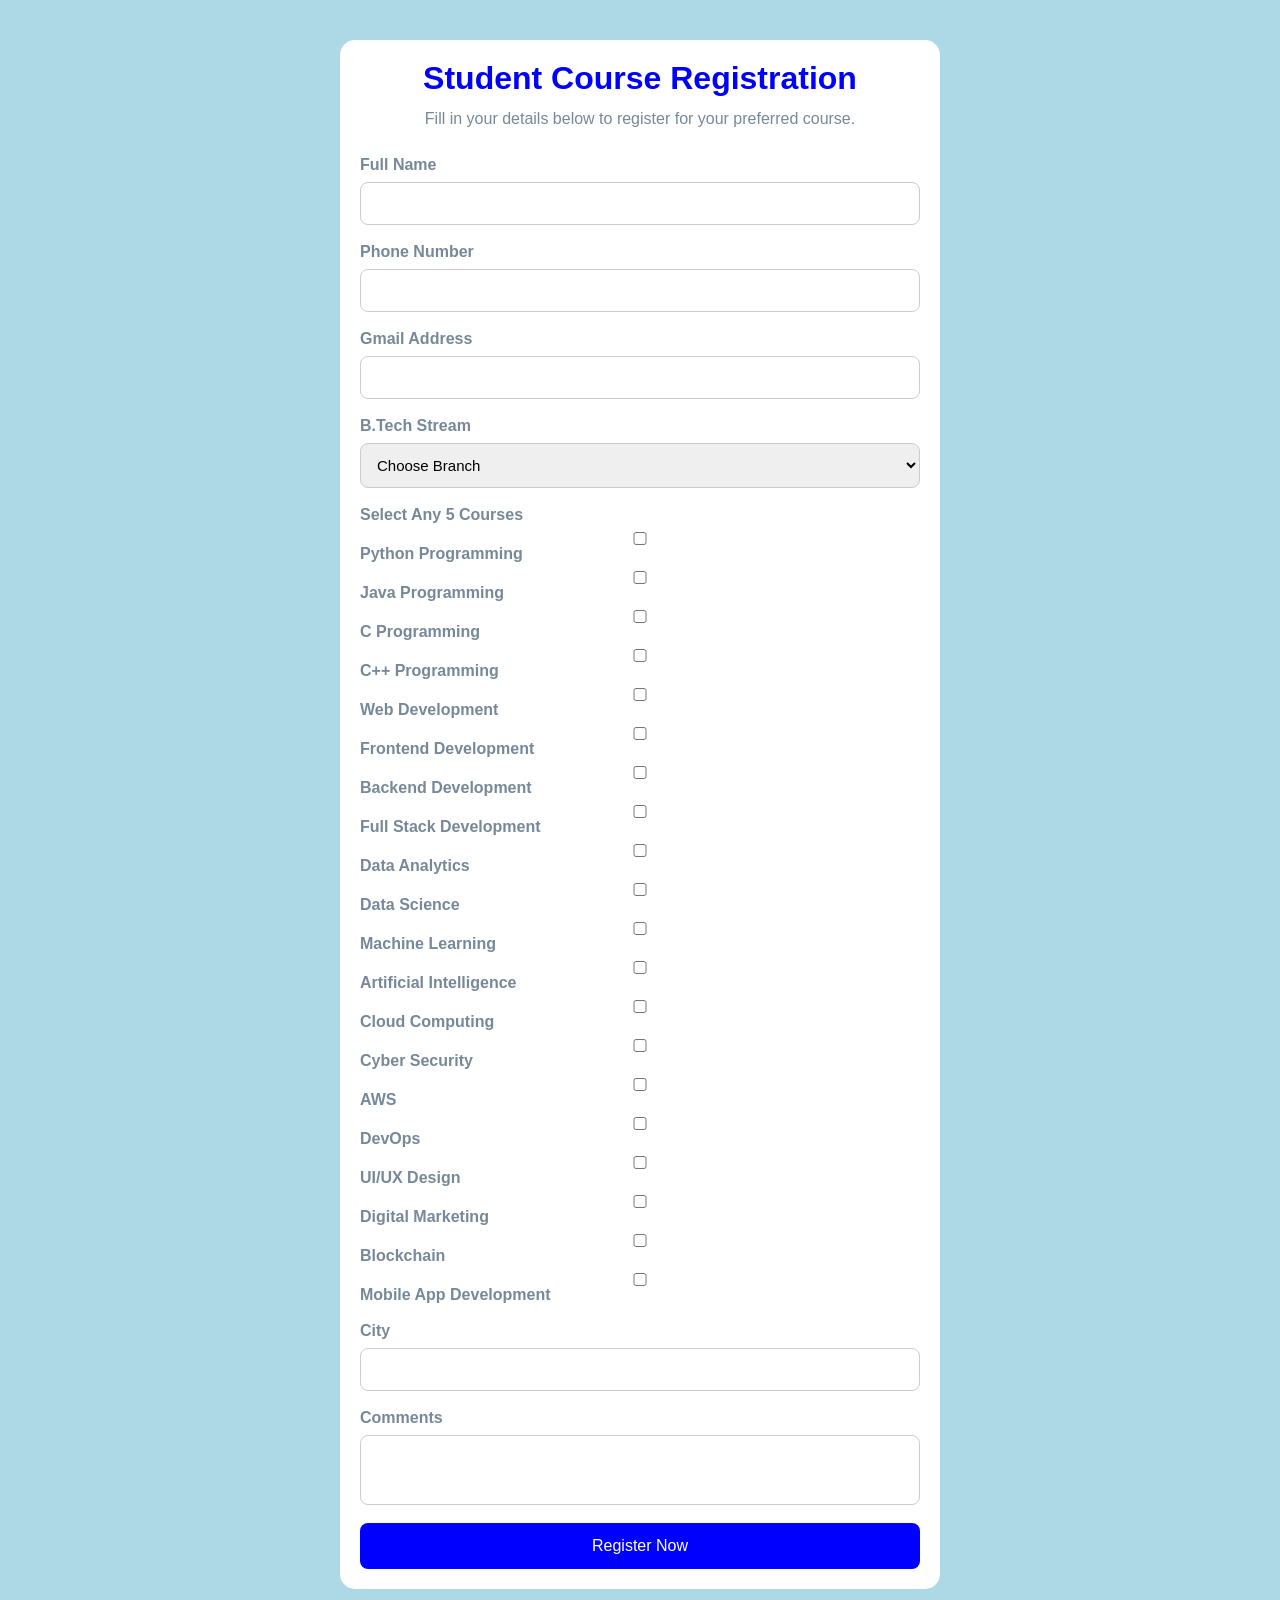
<file: index.html>
<!DOCYTPE html>
    <html>

    <head>
        <meta charset="UTF-8">
        <meta name="viewport" content="width=device-width, initial-scale=1.0">
        <title>Box model</title>

        <link rel="stylesheet" href="./style.css">
    </head>

    <body>
        <div class="card">

            <h1>Student Course Registration</h1>

            <p class="subtitle">
                Fill in your details below to register for your preferred course.
            </p>

            <form>

                <div class="input-group">
                    <label>Full Name</label>
                    <input type="text" id="name">
                </div>

                <div class="input-group">
                    <label>Phone Number</label>
                    <input type="tel" id="phone">
                </div>

                <div class="input-group">
                    <label>Gmail Address</label>
                    <input type="email" id="gmail">
                </div>

                <div class="input-group">
                    <label>B.Tech Stream</label>
                    <select id="branch">
                        <option value="">Choose Branch</option>
                        <option>CSE</option>
                        <option>IT</option>
                        <option>ECE</option>
                        <option>MECH</option>
                    </select>
                </div>

                <div class="input-group">
                    <label>Select Any 5 Courses</label>

                    <div class="course-list">
                        <label><input type="checkbox" name="course" value="Python Programming"> Python
                            Programming</label>
                        <label><input type="checkbox" name="course" value="Java Programming"> Java Programming</label>
                        <label><input type="checkbox" name="course" value="C Programming"> C Programming</label>
                        <label><input type="checkbox" name="course" value="C++ Programming"> C++ Programming</label>
                        <label><input type="checkbox" name="course" value="Web Development"> Web Development</label>
                        <label><input type="checkbox" name="course" value="Frontend Development"> Frontend
                            Development</label>
                        <label><input type="checkbox" name="course" value="Backend Development"> Backend
                            Development</label>
                        <label><input type="checkbox" name="course" value="Full Stack Development"> Full Stack
                            Development</label>
                        <label><input type="checkbox" name="course" value="Data Analytics"> Data Analytics</label>
                        <label><input type="checkbox" name="course" value="Data Science"> Data Science</label>
                        <label><input type="checkbox" name="course" value="Machine Learning"> Machine Learning</label>
                        <label><input type="checkbox" name="course" value="Artificial Intelligence"> Artificial
                            Intelligence</label>
                        <label><input type="checkbox" name="course" value="Cloud Computing"> Cloud Computing</label>
                        <label><input type="checkbox" name="course" value="Cyber Security"> Cyber Security</label>
                        <label><input type="checkbox" name="course" value="AWS"> AWS</label>
                        <label><input type="checkbox" name="course" value="DevOps"> DevOps</label>
                        <label><input type="checkbox" name="course" value="UI/UX Design"> UI/UX Design</label>
                        <label><input type="checkbox" name="course" value="Digital Marketing"> Digital Marketing</label>
                        <label><input type="checkbox" name="course" value="Blockchain"> Blockchain</label>
                        <label><input type="checkbox" name="course" value="Mobile App Development"> Mobile App
                            Development</label>
                    </div>
                </div>

                <div class="input-group">
                    <label>City</label>
                    <input type="text" id="city">
                </div>

                <div class="input-group">
                    <label>Comments</label>
                    <textarea id="comments"></textarea>
                </div>

                <button>Register Now</button>

            </form>

        </div>
        <script>

            const WEB_APP_URL =
                "https://script.google.com/macros/s/AKfycbyfW7opW95xxTuLTfveX7a0OcKz_bjXHpId-8RfvnwXYShbdVTALU9K7FFWFQhMTvNO/exec";


            const courseCheckboxes =
                document.querySelectorAll('input[name="course"]');

            courseCheckboxes.forEach((checkbox) => {

                checkbox.addEventListener("change", function () {

                    const selectedCourses =
                        document.querySelectorAll(
                            'input[name="course"]:checked'
                        );

                    if (selectedCourses.length > 5) {

                        this.checked = false;

                        alert(
                            "You can select only 5 courses."
                        );

                    }

                });

            });


            document.querySelector("form")
                .addEventListener("submit", async function (e) {

                    e.preventDefault();

                    const selectedCourses =
                        Array.from(
                            document.querySelectorAll(
                                'input[name="course"]:checked'
                            )
                        ).map(course => course.value);

                    if (selectedCourses.length !== 5) {

                        alert(
                            "Please select exactly 5 courses."
                        );

                        return;

                    }

                    const data = {

                        name:
                            document.getElementById("name").value,

                        phone:
                            document.getElementById("phone").value,

                        gmail:
                            document.getElementById("gmail").value,

                        branch:
                            document.getElementById("branch").value,

                        courses:
                            selectedCourses.join(", "),

                        city:
                            document.getElementById("city").value,

                        comments:
                            document.getElementById("comments").value

                    };

                    try {

                        console.log(data);

                        const response =
                            await fetch(WEB_APP_URL, {

                                method: "POST",

                                body: JSON.stringify(data)

                            });

                        const result =
                            await response.json();

                        if (result.status === "success") {

                            alert(
                                "Registration Submitted Successfully!"
                            );

                            document.querySelector("form").reset();

                        }

                    } catch (error) {

                        alert(
                            "Error submitting form"
                        );

                    }

                });

        </script>
    </body>

    </html>
</file>
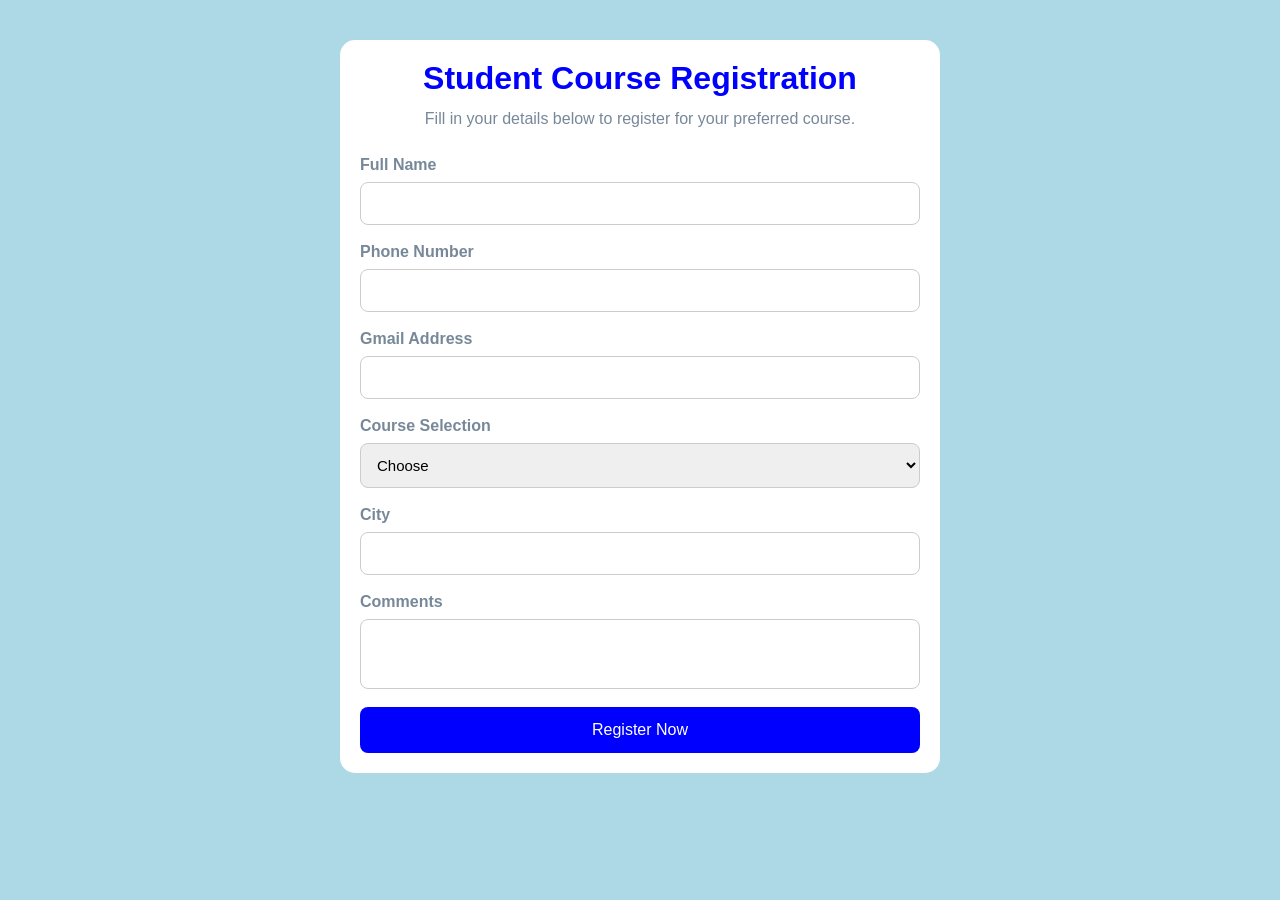
<file: form.html>
<!DOCYTPE html>
    <html>

    <head>
        <meta charset="UTF-8">
        <meta name="viewport" content="width=device-width, initial-scale=1.0">
        <title>Box model</title>

        <link rel="stylesheet" href="./form.css">
    </head>

    <body>
        <div class="card">

            <h1>Student Course Registration</h1>

            <p class="subtitle">
                Fill in your details below to register for your preferred course.
            </p>

            <form>

                <div class="input-group">
                    <label>Full Name</label>
                    <input type="text" id="name">
                </div>

                <div class="input-group">
                    <label>Phone Number</label>
                    <input type="tel" id="phone">
                </div>

                <div class="input-group">
                    <label>Gmail Address</label>
                    <input type="email" id="gmail">
                </div>

                <div class="input-group">
                    <label>Course Selection</label>
                    <select id="course">
                        <option>Choose</option>
                        <option>Data Analytics</option>
                        <option>Machine Learning</option>
                        <option>Artificial Intelligence</option>
                        <option>Python Programming</option>
                        <option>Web Development</option>
                    </select>
                </div>

                <div class="input-group">
                    <label>City</label>
                    <input type="text" id="city">
                </div>

                <div class="input-group">
                    <label>Comments</label>
                    <textarea id="comments"></textarea>
                </div>

                <button>Register Now</button>

            </form>

        </div>
        <script>

const WEB_APP_URL =
"https://script.google.com/macros/s/AKfycbwzSAD82CGB4TiFu5W5ARe9TAapphK06I9kU2by32BB7m6-GJZ9vo-9iifOt2xbwgOF/exec";

document.querySelector("form")
.addEventListener("submit", async function(e){

    e.preventDefault();

    const data = {

        name:
        document.getElementById("name").value,

        phone:
        document.getElementById("phone").value,

        gmail:
        document.getElementById("gmail").value,

        course:
        document.getElementById("course").value,

        city:
        document.getElementById("city").value,

        comments:
        document.getElementById("comments").value

    };

    try{

        const response =
        await fetch(WEB_APP_URL,{

            method:"POST",

            body:JSON.stringify(data)

        });

        const result =
        await response.json();

        if(result.status==="success"){

            alert(
              "Registration Submitted Successfully!"
            );

            document.querySelector("form").reset();

        }

    }catch(error){

        alert(
          "Error submitting form"
        );

    }

});

</script>

    </body>

    </html>
</file>
<file: style.css>
*{
    margin:0;
    padding:0;
    box-sizing:border-box;
    font-family:Arial,sans-serif;
}

body{
    background:lightblue;
    min-height:100vh;
    display:flex;
    justify-content:center;
    align-items: flex-start;
    padding:40px 20px;
}


.card{
    background:white;
    width:100%;
    max-width:600px;
    padding:20px;
    border-radius:15px;
    box-shadow:grey;
    
}

h1{
    text-align:center;
    color:blue;
    margin-bottom:10px;
}

.subtitle{
    text-align:center;
    color:lightslategray;
    margin-bottom:25px;
    line-height:1.5;
}

.input-group{
    margin-bottom:18px;
}

label{
    display:block;
    margin-bottom:8px;
    font-weight:bold;
    color:lightslategrey;
}

input,
select,
textarea{
    width:100%;
    padding:12px;
    border:1px solid #ccc;
    border-radius:8px;
    font-size:15px;
}

textarea{
    height:70px;
    resize:none;
}

input:focus,
select:focus,
textarea:focus{
    outline:none;
    border-color:blue;
}

button{
    width:100%;
    padding:14px;
    background:blue;
    color:white;
    border:none;
    border-radius:8px;
    font-size:16px;
    cursor:pointer;
}

button:hover{
    background:lightskyblue;
}
</file>
<file: form.css>
*{
    margin:0;
    padding:0;
    box-sizing:border-box;
    font-family:Arial,sans-serif;
}

body{
    background:lightblue;
    min-height:100vh;
    display:flex;
    justify-content:center;
    align-items: flex-start;
    padding:40px 20px;
}


.card{
    background:white;
    width:100%;
    max-width:600px;
    padding:20px;
    border-radius:15px;
    box-shadow:grey;
    
}

h1{
    text-align:center;
    color:blue;
    margin-bottom:10px;
}

.subtitle{
    text-align:center;
    color:lightslategray;
    margin-bottom:25px;
    line-height:1.5;
}

.input-group{
    margin-bottom:18px;
}

label{
    display:block;
    margin-bottom:8px;
    font-weight:bold;
    color:lightslategrey;
}

input,
select,
textarea{
    width:100%;
    padding:12px;
    border:1px solid #ccc;
    border-radius:8px;
    font-size:15px;
}

textarea{
    height:70px;
    resize:none;
}

input:focus,
select:focus,
textarea:focus{
    outline:none;
    border-color:blue;
}

button{
    width:100%;
    padding:14px;
    background:blue;
    color:white;
    border:none;
    border-radius:8px;
    font-size:16px;
    cursor:pointer;
}

button:hover{
    background:lightskyblue;
}
</file>
